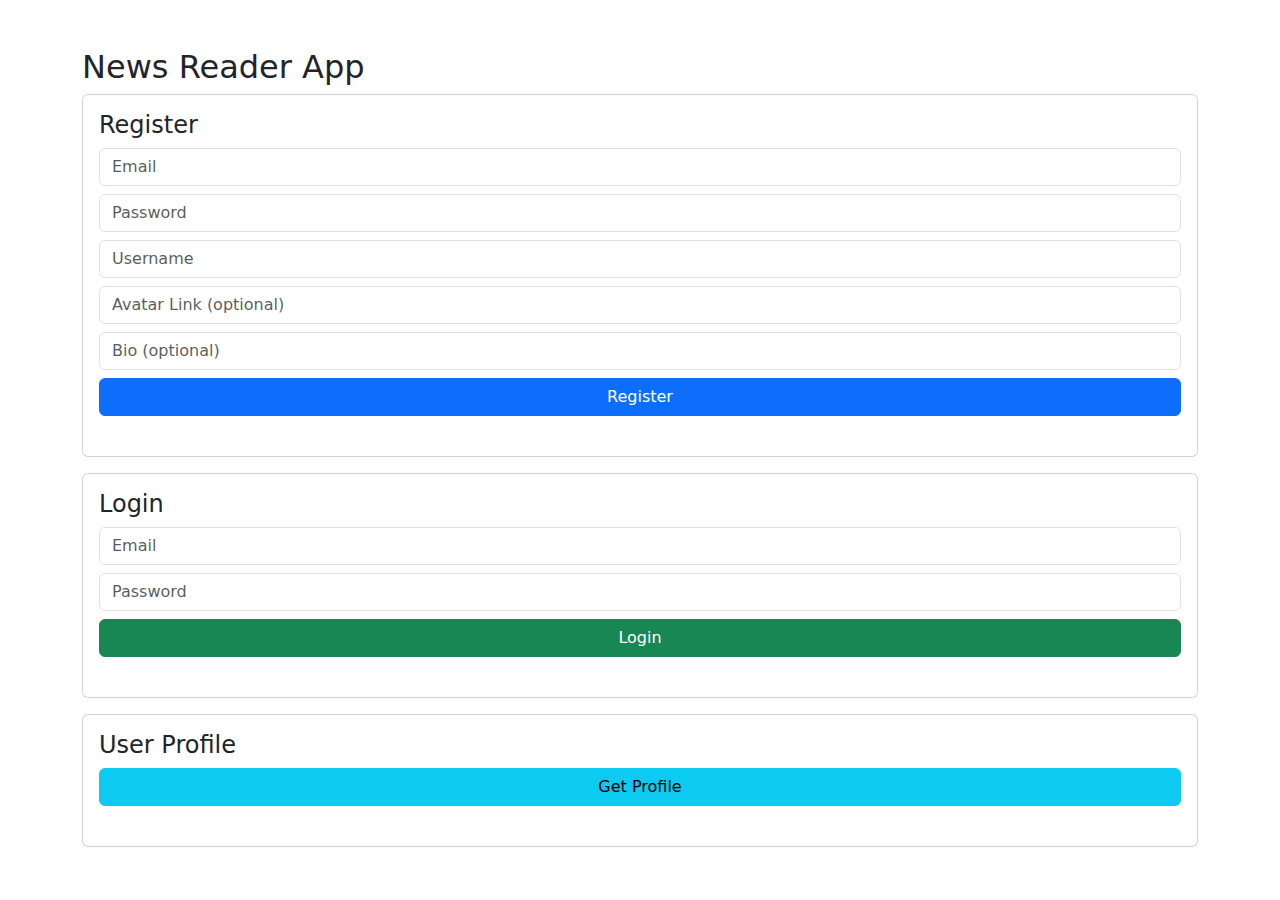
<file: target/classes/Web/target/classes/public/index.html>
<!DOCTYPE html>
<html lang="en">
<head>
    <meta charset="UTF-8">
    <meta name="viewport" content="width=device-width, initial-scale=1.0">
    <title>Javalin Demo Frontend</title>
    <script defer src="app.js"></script>
    <link rel="stylesheet" href="https://cdn.jsdelivr.net/npm/bootstrap@5.3.0/dist/css/bootstrap.min.css">
</head>
<body>
    <div class="container mt-5">
        <h2>News Reader App</h2>

        <!-- Registration Form -->
        <div class="card p-3">
            <h4>Register</h4>
            <input type="email" id="regEmail" placeholder="Email" class="form-control">
            <input type="password" id="regPassword" placeholder="Password" class="form-control mt-2">
            <input type="text" id="regUserName" placeholder="Username" class="form-control mt-2">
            <input type="text" id="regAvatarLink" placeholder="Avatar Link (optional)" class="form-control mt-2">
            <input type="text" id="regBio" placeholder="Bio (optional)" class="form-control mt-2">
            <button onclick="registerUser()" class="btn btn-primary mt-2">Register</button>
            <p id="regMsg" class="text-success mt-2"></p>
        </div>

        <!-- Login Form -->
        <div class="card p-3 mt-3">
            <h4>Login</h4>
            <input type="email" id="loginEmail" placeholder="Email" class="form-control">
            <input type="password" id="loginPassword" placeholder="Password" class="form-control mt-2">
            <div id="otpSection" style="display: none;">
                <input type="text" id="loginOtp" placeholder="Enter OTP" class="form-control mt-2">
            </div>
            <button onclick="loginUser()" class="btn btn-success mt-2">Login</button>
            <p id="loginMsg" class="text-danger mt-2"></p>
        </div>

        <!-- Profile Info -->
        <div class="card p-3 mt-3">
            <h4>User Profile</h4>
            <button onclick="fetchProfile()" class="btn btn-info">Get Profile</button>
            <p id="profileMsg" class="text-dark mt-2"></p>
        </div>

        <!-- Logout -->
        <div class="mt-3">
            <button id="logoutBtn" onclick="logoutUser()" class="btn btn-danger" style="display: none;">Logout</button>
            <p id="logoutMsg" class="text-success mt-2" style="display: none;"></p>
        </div>
    </div>
</body>
</html>
</file>
